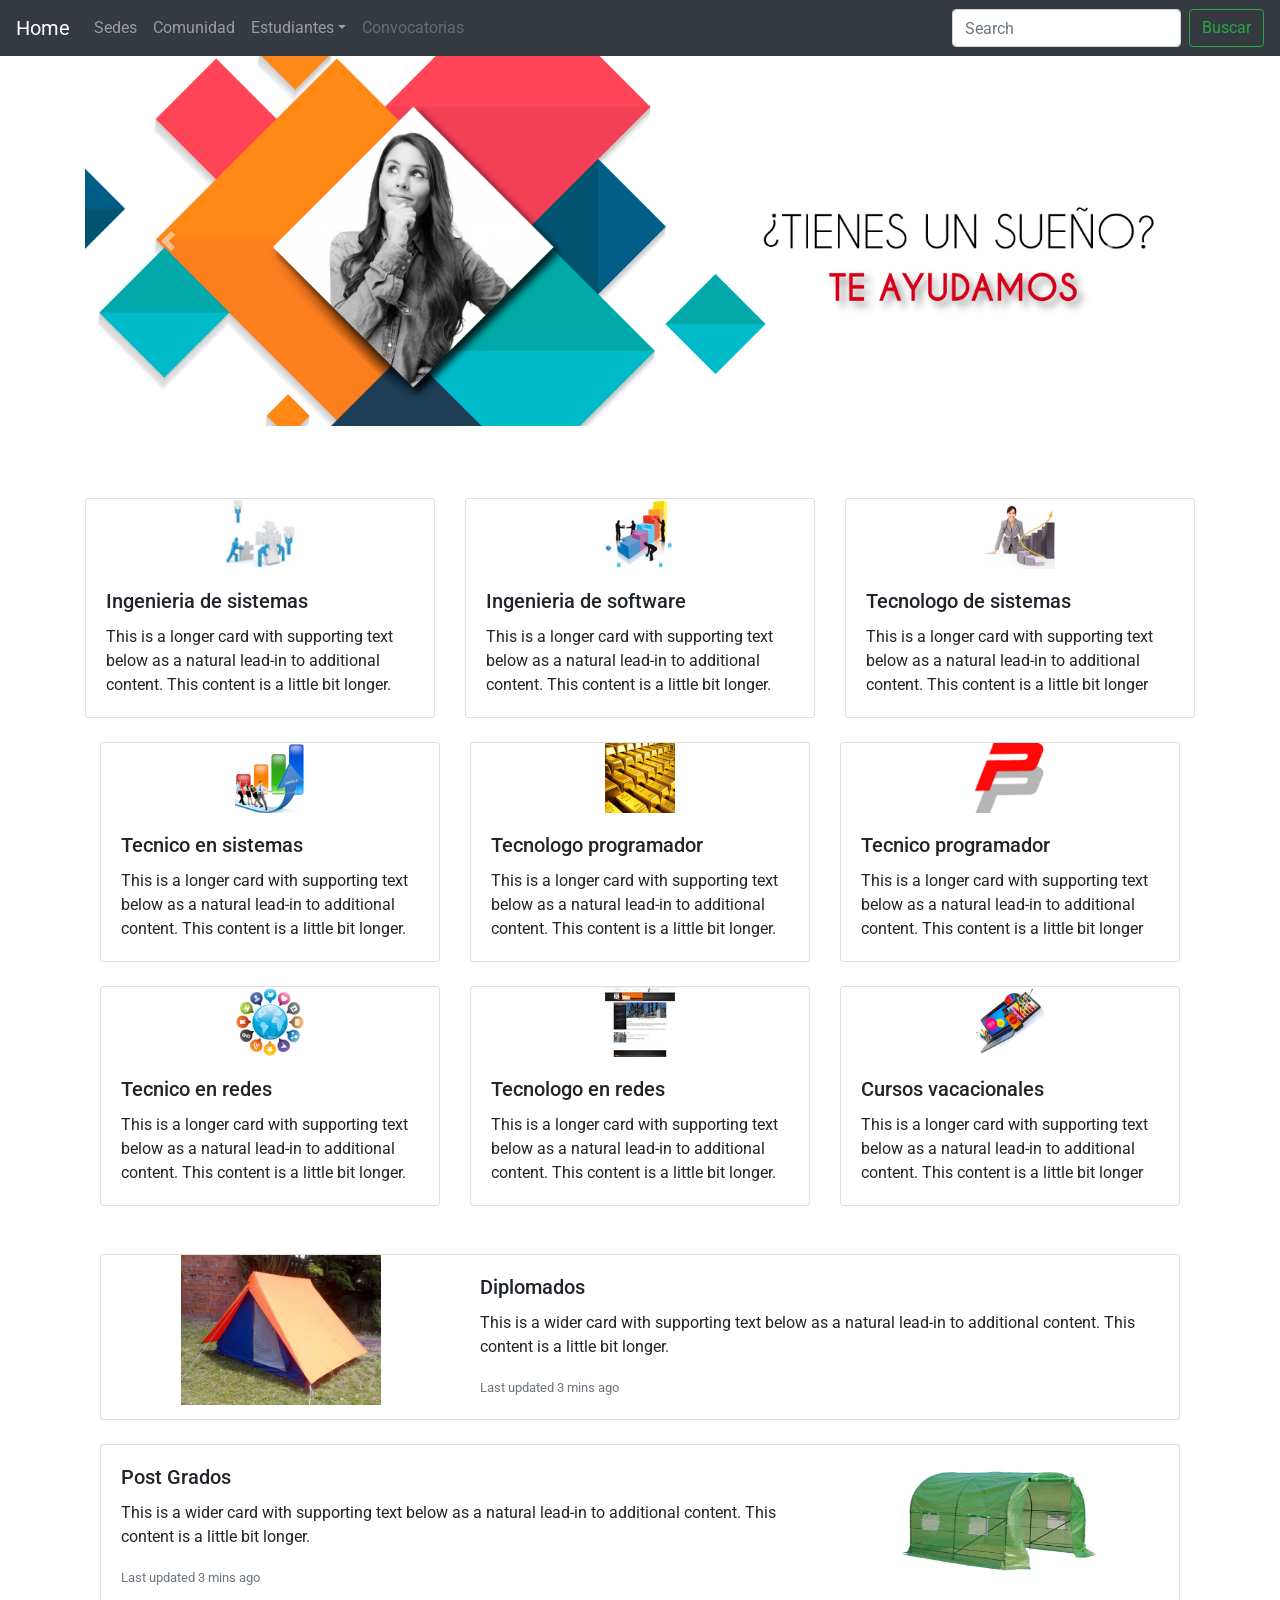
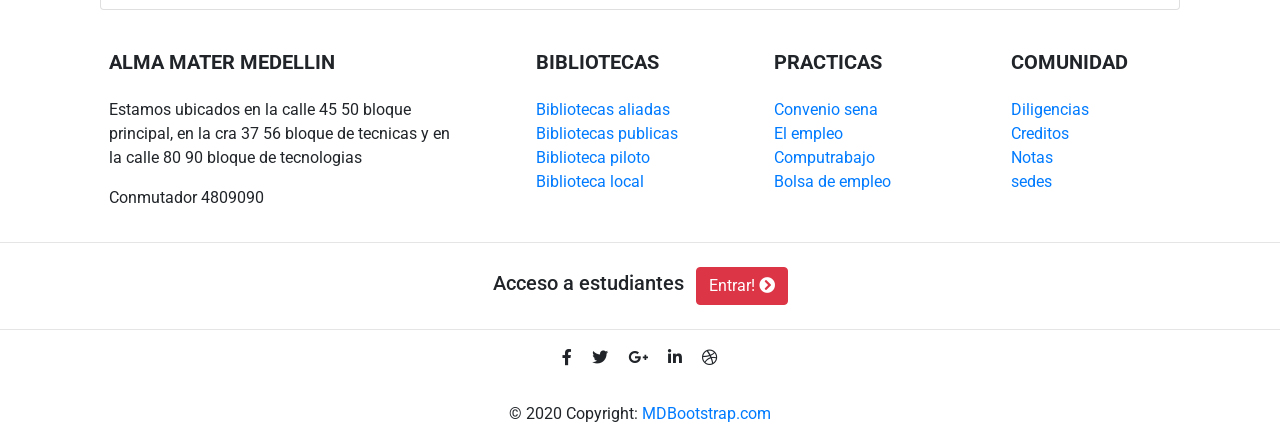
<file: index.html>
<!DOCTYPE html>
<html lang="en">

<head>
  <meta charset="UTF-8">
  <meta name="viewport" content="width=device-width, initial-scale=1.0">
  <link rel="stylesheet" href="https://stackpath.bootstrapcdn.com/bootstrap/4.4.1/css/bootstrap.min.css"
    integrity="sha384-Vkoo8x4CGsO3+Hhxv8T/Q5PaXtkKtu6ug5TOeNV6gBiFeWPGFN9MuhOf23Q9Ifjh" crossorigin="anonymous">
  <!-- activar libreria bootstreap -->
  <link rel="stylesheet" href="https://stackpath.bootstrapcdn.com/bootstrap/4.3.1/css/bootstrap.min.css"
    integrity="sha384-ggOyR0iXCbMQv3Xipma34MD+dH/1fQ784/j6cY/iJTQUOhcWr7x9JvoRxT2MZw1T" crossorigin="anonymous">
  <!-- fin activar libreria bootstreap -->
  <!-- libreria de los iconos asombrosos de fontawesome.com/ siempre va debajo de la libreria de booststrap -->
  <link rel="stylesheet" href="https://use.fontawesome.com/releases/v5.8.1/css/all.css"
    integrity="sha384-50oBUHEmvpQ+1lW4y57PTFmhCaXp0ML5d60M1M7uH2+nqUivzIebhndOJK28anvf" crossorigin="anonymous">
  <!-- fin libreria de los iconos asombrosos de fontawesome.com/ -->
  <!-- libreria de los css + js -->
  <link rel="stylesheet" type="text/css" href="css/estilo.css">
  <script type="text/javascript" src="js/validar.js"></script>
  <!-- fin libreria de los css + js -->
  <link
    href="https://fonts.googleapis.com/css?family=Fredericka+the+Great|Germania+One|Indie+Flower|Monoton|Roboto&display=swap"
    rel="stylesheet">


  <title>Cesde - Comfama</title>
</head>

<body>
  <header>
    <!-- barra -->

    <nav class="navbar navbar-expand-lg navbar-dark bg-dark">
      <a class="navbar-brand" href="#">Home</a>
      <button class="navbar-toggler" type="button" data-toggle="collapse" data-target="#navbarSupportedContent"
        aria-controls="navbarSupportedContent" aria-expanded="false" aria-label="Toggle navigation">
        <span class="navbar-toggler-icon"></span>
      </button>

      <div class="collapse navbar-collapse" id="navbarSupportedContent">
        <ul class="navbar-nav mr-auto">
          <li class="nav-item">
            <a class="nav-link" href="#">Sedes </a>
          </li>
          <li class="nav-item">
            <a class="nav-link" href="#">Comunidad</a>
          </li>
          <li class="nav-item dropdown">
            <a class="nav-link dropdown-toggle" href="#" id="navbarDropdown" role="button" data-toggle="dropdown"
              aria-haspopup="true" aria-expanded="false">
              Estudiantes</a>
            <div class="dropdown-menu" aria-labelledby="navbarDropdown">
              <a class="dropdown-item" href="#">Notas</a>
              <a class="dropdown-item" href="#">Bibliotecas</a>
              <div class="dropdown-divider"></div>
              <a class="dropdown-item" href="registro.html">Registro</a>
            </div>
          </li>
          <li class="nav-item">
            <a class="nav-link disabled" href="#" tabindex="-1" aria-disabled="true">Convocatorias</a>
          </li>
        </ul>
        <form class="form-inline my-2 my-lg-0">
          <input class="form-control mr-sm-2" type="search" placeholder="Search" aria-label="Search">
          <button class="btn btn-outline-success my-2 my-sm-0" type="submit">Buscar</button>
        </form>
      </div>
    </nav>
    <!-- barra -->
    <!-- carrusel -->
    <div class="container">

      <div id="carouselExampleControls" class="carousel slide" data-ride="carousel">
        <div class="carousel-inner">
          <div class="carousel-item active">
            <img src="img/1.jpg" class="d-block w-100" alt="...">
          </div>

          <div class="carousel-item">
            <img src="img/2.jpg" class="d-block w-100" alt="...">
          </div>

          <div class="carousel-item">
            <img src="img/3.jpg" class="d-block w-100" alt="...">
          </div>

        </div>
        <a class="carousel-control-prev" href="#carouselExampleControls" role="button" data-slide="prev">
          <span class="carousel-control-prev-icon" aria-hidden="true"></span>
          <span class="sr-only">Previous</span>
        </a>
        <a class="carousel-control-next" href="#carouselExampleControls" role="button" data-slide="next">
          <span class="carousel-control-next-icon" aria-hidden="true"></span>
          <span class="sr-only">Next</span>
        </a>
      </div>
      <div>
        <br><br><br>


        <!-- carrusel -->

  </header>

  <main>
    <!-- primeras tres-->
    <div class="container">
      <div class="row row-cols-1 row-cols-md-3">
        <div class="col mb-4">
          <div class="card">
            <center><img src="img/a.jpg" width="70px" height="70px" alt="..."></center>
            <div class="card-body">
              <h5 class="card-title">Ingenieria de sistemas</h5>
              <p class="card-text">This is a longer card with supporting text below as a natural lead-in to additional
                content. This content is a little bit longer.</p>
            </div>
          </div>
        </div>
        <div class="col mb-4">
          <div class="card">
            <center><img src="img/b.jpg" width="70px" height="70px" alt="..."></center>
            <div class="card-body">
              <h5 class="card-title">Ingenieria de software</h5>
              <p class="card-text">This is a longer card with supporting text below as a natural lead-in to additional
                content. This content is a little bit longer.</p>
            </div>
          </div>
        </div>
        <div class="col mb-4">
          <div class="card">
            <center><img src="img/c.jpg" width="70px" height="70px" alt="..."></center>
            <div class="card-body">
              <h5 class="card-title">Tecnologo de sistemas</h5>
              <p class="card-text">This is a longer card with supporting text below as a natural lead-in to additional
                content. This content is a little bit longer</p>
            </div>
          </div>
        </div>
      </div>
      <div>
        <!-- primeras tres-->

        <!-- segundas  tres-->
        <div class="container">
          <div class="row row-cols-1 row-cols-md-3">
            <div class="col mb-4">
              <div class="card">
                <center><img src="img/d.jpg" width="70px" height="70px" alt="..."></center>
                <div class="card-body">
                  <h5 class="card-title">Tecnico en sistemas</h5>
                  <p class="card-text">This is a longer card with supporting text below as a natural lead-in to
                    additional content. This content is a little bit longer.</p>
                </div>
              </div>
            </div>
            <div class="col mb-4">
              <div class="card">
                <center><img src="img/e.jpg" width="70px" height="70px" alt="..."></center>
                <div class="card-body">
                  <h5 class="card-title">Tecnologo programador</h5>
                  <p class="card-text">This is a longer card with supporting text below as a natural lead-in to
                    additional content. This content is a little bit longer.</p>
                </div>
              </div>
            </div>
            <div class="col mb-4">
              <div class="card">
                <center><img src="img/f.png" width="70px" height="70px" alt="..."></center>
                <div class="card-body">
                  <h5 class="card-title">Tecnico programador</h5>
                  <p class="card-text">This is a longer card with supporting text below as a natural lead-in to
                    additional content. This content is a little bit longer</p>
                </div>
              </div>
            </div>
          </div>
        </div>
        <!-- segundas tres-->

        <!-- terceras  tres-->
        <div class="container">
          <div class="row row-cols-1 row-cols-md-3">
            <div class="col mb-4">
              <div class="card">
                <center><img src="img/g.png" width="70px" height="70px" alt="..."></center>
                <div class="card-body">
                  <h5 class="card-title">Tecnico en redes</h5>
                  <p class="card-text">This is a longer card with supporting text below as a natural lead-in to
                    additional content. This content is a little bit longer.</p>
                </div>
              </div>
            </div>
            <div class="col mb-4">
              <div class="card">
                <center><img src="img/h.jpg" width="70px" height="70px" alt="..."></center>
                <div class="card-body">
                  <h5 class="card-title">Tecnologo en redes</h5>
                  <p class="card-text">This is a longer card with supporting text below as a natural lead-in to
                    additional content. This content is a little bit longer.</p>
                </div>
              </div>
            </div>
            <div class="col mb-4">
              <div class="card">
                <center><img src="img/i.png" width="70px" height="70px" alt="..."></center>
                <div class="card-body">
                  <h5 class="card-title">Cursos vacacionales</h5>
                  <p class="card-text">This is a longer card with supporting text below as a natural lead-in to
                    additional content. This content is a little bit longer</p>
                </div>
              </div>
            </div>
          </div>
        </div>
        <!-- terceras  tres-->
        <br>
        <!-- card derecha-->
        <div class="container">
          <div class="card mb-12">
            <div class="row no-gutters">
              <div class="col-md-4">
                <center><img src="img/j.jpg" width="200px" height="150px" alt="..."></center>
              </div>
              <div class="col-md-8">
                <div class="card-body">
                  <h5 class="card-title">Diplomados</h5>
                  <p class="card-text">This is a wider card with supporting text below as a natural lead-in to
                    additional content. This content is a little bit longer.</p>
                  <p class="card-text"><small class="text-muted">Last updated 3 mins ago</small></p>
                </div>
              </div>
            </div>
          </div>
        </div>
        <br>
        <!-- card izquierda-->
        <div class="container">
          <div class="card mb-12">
            <div class="row no-gutters">
              <div class="col-md-8">
                <div class="card-body">
                  <h5 class="card-title">Post Grados</h5>
                  <p class="card-text">This is a wider card with supporting text below as a natural lead-in to
                    additional content. This content is a little bit longer.</p>
                  <p class="card-text"><small class="text-muted">Last updated 3 mins ago</small></p>
                </div>
              </div>
              <div class="col-md-4">
                <center><img src="img/k.jpg" width="200px" height="150px" alt="..."></center>
              </div>
            </div>
          </div>
        </div>

  </main>


  <footer>
    <!-- Footer -->
    <footer class="page-footer font-small stylish-color-dark pt-4">

      <!-- Footer Links -->
      <div class="container text-center text-md-left">

        <!-- Grid row -->
        <div class="row">

          <!-- Grid column -->
          <div class="col-md-4 mx-auto">

            <!-- Content -->
            <h5 class="font-weight-bold text-uppercase mt-3 mb-4">Alma mater Medellin</h5>
            <p>Estamos ubicados en la calle 45 50 bloque principal, en la cra 37 56 bloque de tecnicas y en la calle 80
              90 bloque de tecnologias</p>
            <p>Conmutador 4809090</p>

          </div>
          <!-- Grid column -->

          <hr class="clearfix w-100 d-md-none">

          <!-- Grid column -->
          <div class="col-md-2 mx-auto">

            <!-- Links -->
            <h5 class="font-weight-bold text-uppercase mt-3 mb-4">Bibliotecas</h5>

            <ul class="list-unstyled">
              <li>
                <a href="#!">Bibliotecas aliadas</a>
              </li>
              <li>
                <a href="#!">Bibliotecas publicas</a>
              </li>
              <li>
                <a href="#!">Biblioteca piloto</a>
              </li>
              <li>
                <a href="#!">Biblioteca local</a>
              </li>
            </ul>

          </div>
          <!-- Grid column -->

          <hr class="clearfix w-100 d-md-none">

          <!-- Grid column -->
          <div class="col-md-2 mx-auto">

            <!-- Links -->
            <h5 class="font-weight-bold text-uppercase mt-3 mb-4">Practicas</h5>

            <ul class="list-unstyled">
              <li>
                <a href="#!">Convenio sena</a>
              </li>
              <li>
                <a href="#!">El empleo</a>
              </li>
              <li>
                <a href="#!">Computrabajo</a>
              </li>
              <li>
                <a href="#!">Bolsa de empleo</a>
              </li>
            </ul>

          </div>
          <!-- Grid column -->

          <hr class="clearfix w-100 d-md-none">

          <!-- Grid column -->
          <div class="col-md-2 mx-auto">

            <!-- Links -->
            <h5 class="font-weight-bold text-uppercase mt-3 mb-4">Comunidad</h5>

            <ul class="list-unstyled">
              <li>
                <a href="#!">Diligencias</a>
              </li>
              <li>
                <a href="#!">Creditos</a>
              </li>
              <li>
                <a href="#!">Notas</a>
              </li>
              <li>
                <a href="#!">sedes</a>
              </li>
            </ul>

          </div>
          <!-- Grid column -->

        </div>
        <!-- Grid row -->

      </div>
      <!-- Footer Links -->

      <hr>

      <!-- Call to action -->
      <ul class="list-unstyled list-inline text-center py-2">
        <li class="list-inline-item">
          <h5 class="mb-1">Acceso a estudiantes</h5>
        </li>
        <li class="list-inline-item">
          <a href="registro.html" class="btn btn-danger btn-rounded">Entrar! <i
              class="fas fa-chevron-circle-right"></i></a>
        </li>
      </ul>
      <!-- Call to action -->

      <hr>

      <!-- Social buttons -->
      <ul class="list-unstyled list-inline text-center">
        <li class="list-inline-item">
          <a class="btn-floating btn-fb mx-1">
            <i class="fab fa-facebook-f"> </i>
          </a>
        </li>
        <li class="list-inline-item">
          <a class="btn-floating btn-tw mx-1">
            <i class="fab fa-twitter"> </i>
          </a>
        </li>
        <li class="list-inline-item">
          <a class="btn-floating btn-gplus mx-1">
            <i class="fab fa-google-plus-g"> </i>
          </a>
        </li>
        <li class="list-inline-item">
          <a class="btn-floating btn-li mx-1">
            <i class="fab fa-linkedin-in"> </i>
          </a>
        </li>
        <li class="list-inline-item">
          <a class="btn-floating btn-dribbble mx-1">
            <i class="fab fa-dribbble"> </i>
          </a>
        </li>
      </ul>
      <!-- Social buttons -->

      <!-- Copyright -->
      <div class="footer-copyright text-center py-3">© 2020 Copyright:
        <a href="https://mdbootstrap.com/"> MDBootstrap.com</a>
      </div>
      <!-- Copyright -->

    </footer>
    <!-- Footer -->












    <script src="https://code.jquery.com/jquery-3.4.1.slim.min.js"
      integrity="sha384-J6qa4849blE2+poT4WnyKhv5vZF5SrPo0iEjwBvKU7imGFAV0wwj1yYfoRSJoZ+n"
      crossorigin="anonymous"></script>
    <script src="https://cdn.jsdelivr.net/npm/popper.js@1.16.0/dist/umd/popper.min.js"
      integrity="sha384-Q6E9RHvbIyZFJoft+2mJbHaEWldlvI9IOYy5n3zV9zzTtmI3UksdQRVvoxMfooAo"
      crossorigin="anonymous"></script>
    <script src="https://stackpath.bootstrapcdn.com/bootstrap/4.4.1/js/bootstrap.min.js"
      integrity="sha384-wfSDF2E50Y2D1uUdj0O3uMBJnjuUD4Ih7YwaYd1iqfktj0Uod8GCExl3Og8ifwB6"
      crossorigin="anonymous"></script>
</body>

</html>
</file>
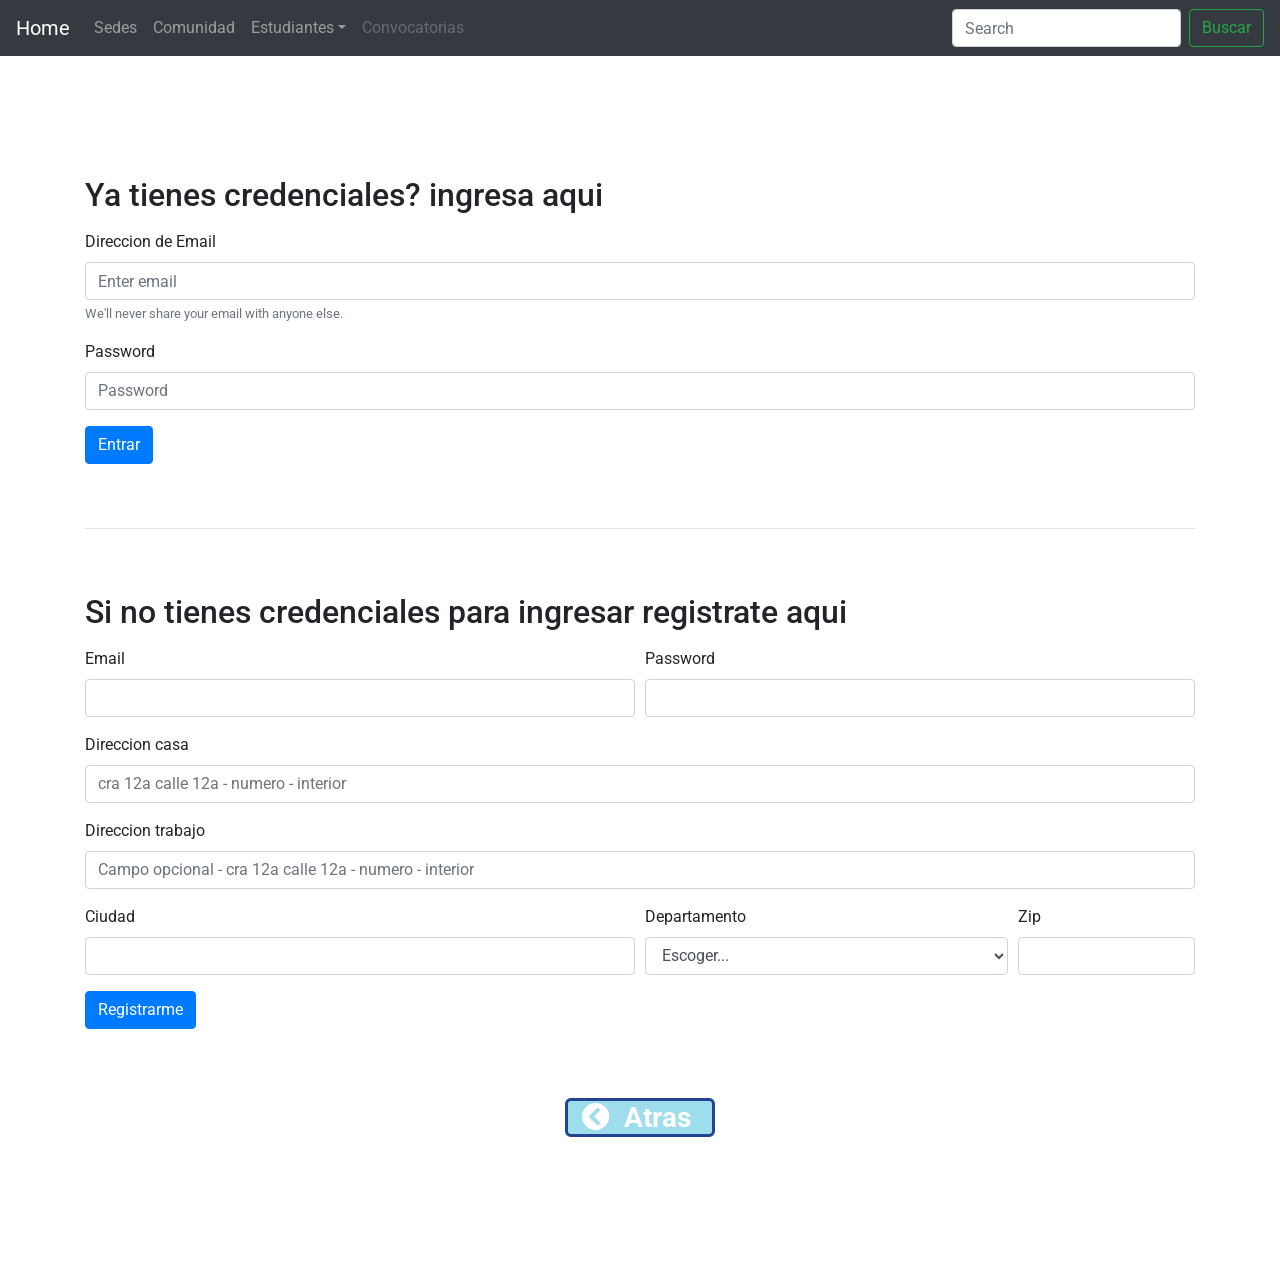
<file: registro.html>
<!DOCTYPE html>
<html lang="en">

<head>
  <meta charset="UTF-8">
  <meta name="viewport" content="width=device-width, initial-scale=1.0">
  <title>Registro</title>
  <!-- activar libreria bootstreap -->
  <link rel="stylesheet" href="https://stackpath.bootstrapcdn.com/bootstrap/4.3.1/css/bootstrap.min.css"
    integrity="sha384-ggOyR0iXCbMQv3Xipma34MD+dH/1fQ784/j6cY/iJTQUOhcWr7x9JvoRxT2MZw1T" crossorigin="anonymous">
  <!-- fin activar libreria bootstreap -->
  <!-- libreria de los iconos asombrosos de fontawesome.com/ siempre va debajo de la libreria de booststrap -->
  <link rel="stylesheet" href="https://use.fontawesome.com/releases/v5.8.1/css/all.css"
    integrity="sha384-50oBUHEmvpQ+1lW4y57PTFmhCaXp0ML5d60M1M7uH2+nqUivzIebhndOJK28anvf" crossorigin="anonymous">
  <!-- fin libreria de los iconos asombrosos de fontawesome.com/ -->
  <!-- libreria de los css + js -->
  <link rel="stylesheet" type="text/css" href="css/estilo.css">
  <script type="text/javascript" src="js/validar.js"></script>
  <!-- fin libreria de los css + google fonts/ -->
  <link
    href="https://fonts.googleapis.com/css?family=Fredericka+the+Great|Germania+One|Indie+Flower|Monoton|Roboto&display=swap"
    rel="stylesheet">
</head>

<body>
  <!-- barra -->

  <nav class="navbar navbar-expand-lg navbar-dark bg-dark">
    <a class="navbar-brand" href="#">Home</a>
    <button class="navbar-toggler" type="button" data-toggle="collapse" data-target="#navbarSupportedContent"
      aria-controls="navbarSupportedContent" aria-expanded="false" aria-label="Toggle navigation">
      <span class="navbar-toggler-icon"></span>
    </button>

    <div class="collapse navbar-collapse" id="navbarSupportedContent">
      <ul class="navbar-nav mr-auto">
        <li class="nav-item">
          <a class="nav-link" href="#">Sedes </a>
        </li>
        <li class="nav-item">
          <a class="nav-link" href="#">Comunidad</a>
        </li>
        <li class="nav-item dropdown">
          <a class="nav-link dropdown-toggle" href="#" id="navbarDropdown" role="button" data-toggle="dropdown"
            aria-haspopup="true" aria-expanded="false">
            Estudiantes</a>
          <div class="dropdown-menu" aria-labelledby="navbarDropdown">
            <a class="dropdown-item" href="#">Notas</a>
            <a class="dropdown-item" href="#">Bibliotecas</a>
            <div class="dropdown-divider"></div>
            <a class="dropdown-item" href="registro.html">Registro</a>
          </div>
        </li>
        <li class="nav-item">
          <a class="nav-link disabled" href="#" tabindex="-1" aria-disabled="true">Convocatorias</a>
        </li>
      </ul>
      <form class="form-inline my-2 my-lg-0">
        <input class="form-control mr-sm-2" type="search" placeholder="Search" aria-label="Search">
        <button class="btn btn-outline-success my-2 my-sm-0" type="submit">Buscar</button>
      </form>
    </div>
  </nav>
  <!-- barra -->




  <main>
    <br><br><br><br><br>
    <div class="container">
      <h2>
        <p>Ya tienes credenciales? ingresa aqui</p>
      </h2>
      <form>
        <div class="form-group">
          <label for="exampleInputEmail1">Direccion de Email</label>
          <input type="email" class="form-control" id="exampleInputEmail1" aria-describedby="emailHelp"
            placeholder="Enter email">
          <small id="emailHelp" class="form-text text-muted">We'll never share your email with anyone else.</small>
        </div>
        <div class="form-group">
          <label for="exampleInputPassword1">Password</label>
          <input type="password" class="form-control" id="exampleInputPassword1" placeholder="Password">
        </div>
        <button type="button" class="btn btn-primary" onclick="validar1();">Entrar</button>
      </form>
    </div>


    <br><br>
    <div class="container">
      <hr align="center">
    </div>
    <br><br>
    <div class="container">
      <h2>
        <p>Si no tienes credenciales para ingresar registrate aqui</p>
      </h2>
      <form>
        <div class="form-row">
          <div class="form-group col-md-6">
            <label for="inputEmail4">Email</label>
            <input type="email" class="form-control" id="inputEmail4">
          </div>
          <div class="form-group col-md-6">
            <label for="inputPassword4">Password</label>
            <input type="password" class="form-control" id="inputPassword4">
          </div>
        </div>
        <div class="form-group">
          <label for="inputAddress">Direccion casa</label>
          <input type="text" class="form-control" id="inputAddress"
            placeholder="cra 12a calle 12a - numero - interior ">
        </div>
        <div class="form-group">
          <label for="inputAddress2">Direccion trabajo</label>
          <input type="text" class="form-control" id="inputAddress2"
            placeholder="Campo opcional - cra 12a calle 12a - numero - interior ">
        </div>
        <div class="form-row">
          <div class="form-group col-md-6">
            <label for="inputCity">Ciudad</label>
            <input type="text" class="form-control" id="inputCity">
          </div>
          <div class="form-group col-md-4">
            <label for="inputState">Departamento</label>
            <select id="inputState" class="form-control">
              <option selected>Escoger...</option>
              <option>Antioquia</option>
              <option>Cundinamarca</option>
              <option>Guajira</option>
              <option>Risaralda</option>
              <option>Quindio</option>

            </select>
          </div>
          <div class="form-group col-md-2">
            <label for="inputZip">Zip</label>
            <input type="text" class="form-control" id="inputZip">
          </div>
        </div>
        <button type="button" class="btn btn-primary" onclick="validar2();">Registrarme</button>
    </div>
    </form>
    <br><br><br>
  </main>

  <footer>
    <center>
      <h3><a href="index.html" class="revisar">&nbsp;&nbsp;<i class="fas fa-chevron-circle-left"></i>&nbsp; Atras
          &nbsp;&nbsp;</a></h3>
    </center>
  </footer>
  <br><br><br><br><br>

  <script src="https://code.jquery.com/jquery-3.4.1.slim.min.js"
    integrity="sha384-J6qa4849blE2+poT4WnyKhv5vZF5SrPo0iEjwBvKU7imGFAV0wwj1yYfoRSJoZ+n"
    crossorigin="anonymous"></script>
  <script src="https://cdn.jsdelivr.net/npm/popper.js@1.16.0/dist/umd/popper.min.js"
    integrity="sha384-Q6E9RHvbIyZFJoft+2mJbHaEWldlvI9IOYy5n3zV9zzTtmI3UksdQRVvoxMfooAo"
    crossorigin="anonymous"></script>
  <script src="https://stackpath.bootstrapcdn.com/bootstrap/4.4.1/js/bootstrap.min.js"
    integrity="sha384-wfSDF2E50Y2D1uUdj0O3uMBJnjuUD4Ih7YwaYd1iqfktj0Uod8GCExl3Og8ifwB6"
    crossorigin="anonymous"></script>
</body>

</html>
</file>
<file: css/estilo.css>
a:link
    {
      text-decoration: none;
    }

    .revisar
    {                                      /* asi se una en html<a href="" title="Click para Modificar" class="modificar">Modificar</a>*/
      font-family: 'Roboto', sans-serif, 'Arial';
      border: 3px solid #224493; /*borde azul del boton */ 
      border-radius: 6px; /* hace que el boton pase de bordes cuadrados a tener unos bordes curvos*/
      margin: 4px 4px; /* espacio alrededor de modificar*/  /* top arriba, botom abajo left y rigth*/
      font-weight: bolder;
      background-color: #9EDDEB; /* fondo del boton*/
      color: #ffffff; /*color del texto*/
    }

    .revisar:hover
    {								/*accion del mouse pasando por el hipervinculo (boton)*/
      font-family: 'Roboto', sans-serif, 'Arial';
      background-color: #224493; /*fondo negro del boton sustituto al poner la manito*/
      border: 3px solid blue; /*borde azul del boton sustituto al poner la manito*/
      margin: 4px 4px;  /* espacio alrededor de modificar*/ /* top arriba, botom abajo left y rigth*/
      color: #ffffff;
    }
</file>
